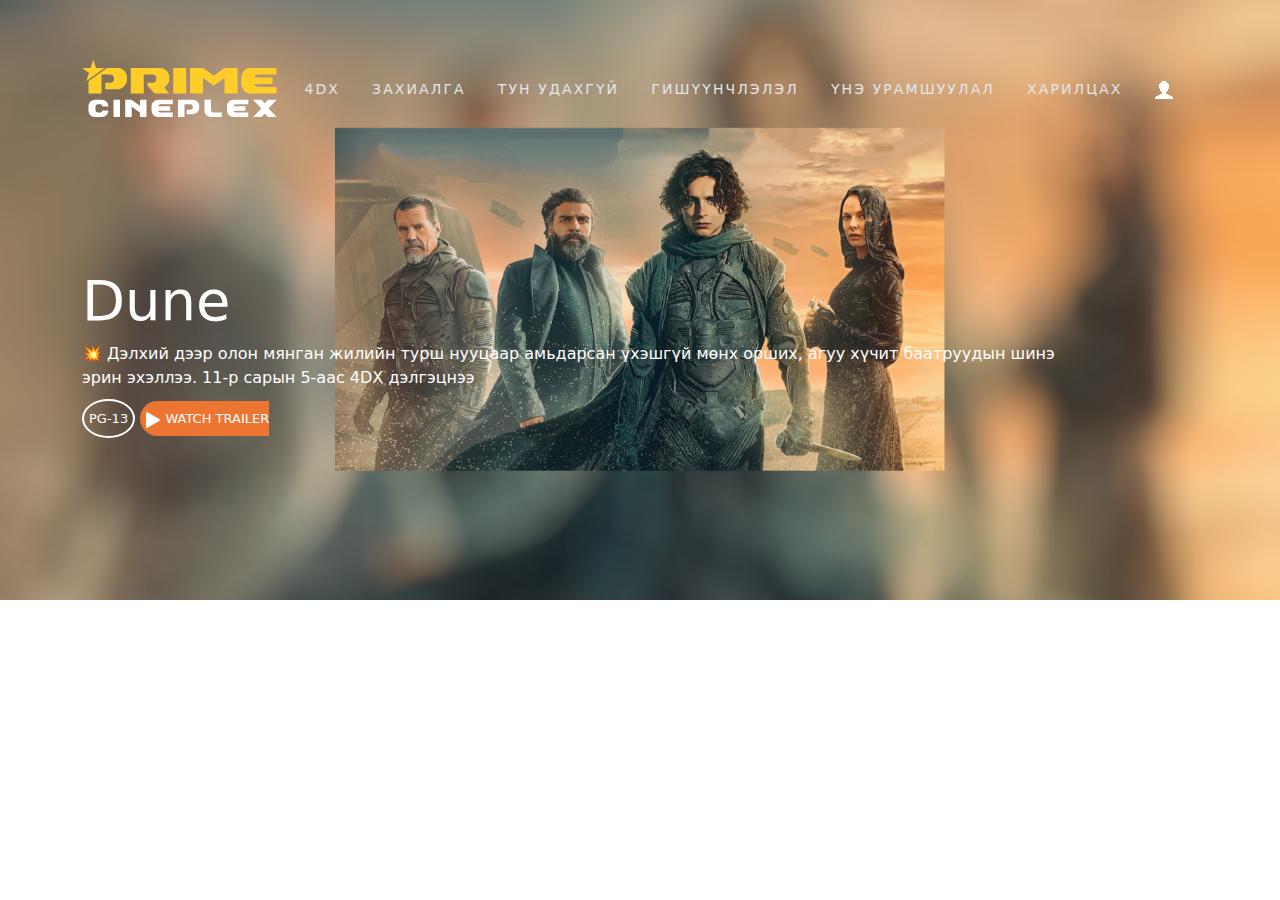
<file: index.html>
<!DOCTYPE html>
<html>
<head>
  <link rel="stylesheet" type="text/css" href="prime.css">
  <link href="https://cdn.jsdelivr.net/npm/bootstrap@5.1.2/dist/css/bootstrap.min.css" rel="stylesheet">
  <link href='https://css.gg/play-button-o.css' rel='stylesheet'>
  <script src="https://cdn.jsdelivr.net/npm/bootstrap@5.1.2/dist/js/bootstrap.bundle.min.js"></script>
  <link rel="stylesheet" href="https://cdnjs.cloudflare.com/ajax/libs/font-awesome/4.7.0/css/font-awesome.min.css">
	<meta charset="utf-8">
  <meta name="viewport" content="width=device-width, initial-scale=1.0">
	<title>//www.primecineplex.mn/</title>
</head>
<body>
  <div id="dune" class="container-fluid" style="background-image:url(b.jpg);   
  height: 100%;
  min-height: 600px;
  text-align: center;
  background-position: center;
  background-size: cover;
  overflow: hidden; ">
<div style="margin-top: 60px; " class="topnav" id="myTopnav">
  <div class="container">
    <img style="max-width: 100%; float: left;" src="logo-main.png">
    <a class="menu" style="color: rgb(227, 230, 233); text-decoration: none; margin-right: 25px;" href="">4DX</a>
    <a class="menu" style="color: rgb(227, 230, 233); text-decoration: none; margin-right: 25px;" href="">ЗАХИАЛГА</a>
    <a class="menu" style="color: rgb(227, 230, 233); text-decoration: none; margin-right: 25px;" href="">ТУН УДАХГҮЙ</a>
    <a class="menu" style="color: rgb(227, 230, 233); text-decoration: none; margin-right: 25px;" href="">ГИШҮҮНЧЛЭЛЭЛ</a> 
    <a class="menu" style="color: rgb(227, 230, 233); text-decoration: none; margin-right: 25px;" href="">ҮНЭ УРАМШУУЛАЛ</a>
    <a class="menu" style="color: rgb(227, 230, 233); text-decoration: none; margin-right: 25px;" href="">ХАРИЛЦАХ</a>
    <a class="menu" style="color: rgb(227, 230, 233); text-decoration: none margin-right: 25px;"  href=""><img src="user.png" alt=""></a>
    <a href="javascript:void(0);" class="icon" onclick="myFunction()">
      <i class="fa fa-bars"></i>
    </a>
  </div>
</div>

<div id="dune" class="container" style="text-align: left; margin-top: 150px;  ">
  <h1 class="" style="color: white; font-size: 56px;">Dune</h1>
  <p style="color: white; font-size: 16px; max-width: 90%;">💥 Дэлхий дээр олон мянган жилийн турш нууцаар амьдарсан үхэшгүй мөнх орших, агуу хүчит баатруудын шинэ эрин эхэллээ. 11-р сарын 5-аас 4DX дэлгэцнээ</p>
  <span style="color: white; font-size: 13px;  border: 2px solid rgb(255, 255, 255); border-radius: 50%; padding-top: 10px; padding-bottom: 10px; padding-left: 5px; padding-right: 5px;">PG-13</span>
  <a id="s" href="https://www.youtube.com/watch?v=8g18jFHCLXk&ab_channel=WarnerBros.Pictures" style="
  text-decoration: none; 
  background-color: #ec7532; 
  color: white; 
  font-size: 13px; 
  border: 0px solid rgb(255, 255, 255); 
  border-radius: 30px; 
  padding-top: 10px; 
  padding-bottom: 10px; 
  padding-left: 5px; 
  padding-right:">
    <img style="" src="play.png"/>
    <span>WATCH TRAILER</span>
  </a>
</div>
</div>
<script>
  function myFunction() { 
    var x = document.getElementById("myTopnav");
    if (x.className === "topnav") {
      x.className += " responsive";
    } else {
      x.className = "topnav";
    }
  }
  </script>
</body>
</html>
</file>
<file: prime.css>
body {
  margin: 0;
  font-family: 'Roboto Condensed', sans-serif;
}

.topnav {
  overflow: hidden;
}

.topnav a {
  display: block;
  color: #f2f2f2;
  text-align: center;
  padding-left: 2px;
  padding-top: 19px;
  text-decoration: none;
  font-size: 14px;
  letter-spacing: 0.15em;
  display: inline-block;
  position: relative;
}
.topnav .icon {
  display: none;  
}

@media screen and (max-width: 1200px) {
  .topnav a {display: none;}
  .topnav a.icon {
    float: right;
    display: block;
  }
}

@media screen and (max-width: 1200px) {
  .topnav.responsive {position: relative;}
  .topnav.responsive .icon {
    position: absolute;
    right: 0;
    top: 0;
  }
  .topnav.responsive a {
    float: none;
    display: block;
    text-align: center;
  }
}
a:after {    
  margin-top: 0px;
  background: none repeat scroll 0 0 transparent;
  bottom: 0;
  content: "";
  display: block;
  height: 2px;
  text-align: center;
  position: relative;
  background: rgb(243, 187, 2);
  transition: width 0.3s ease 0s, left 0.3s ease 0s;
  width: 0;
  }
  a:hover:after:not(#s) { 
    width: 100%; 
    left: 0; 
    }
</file>
